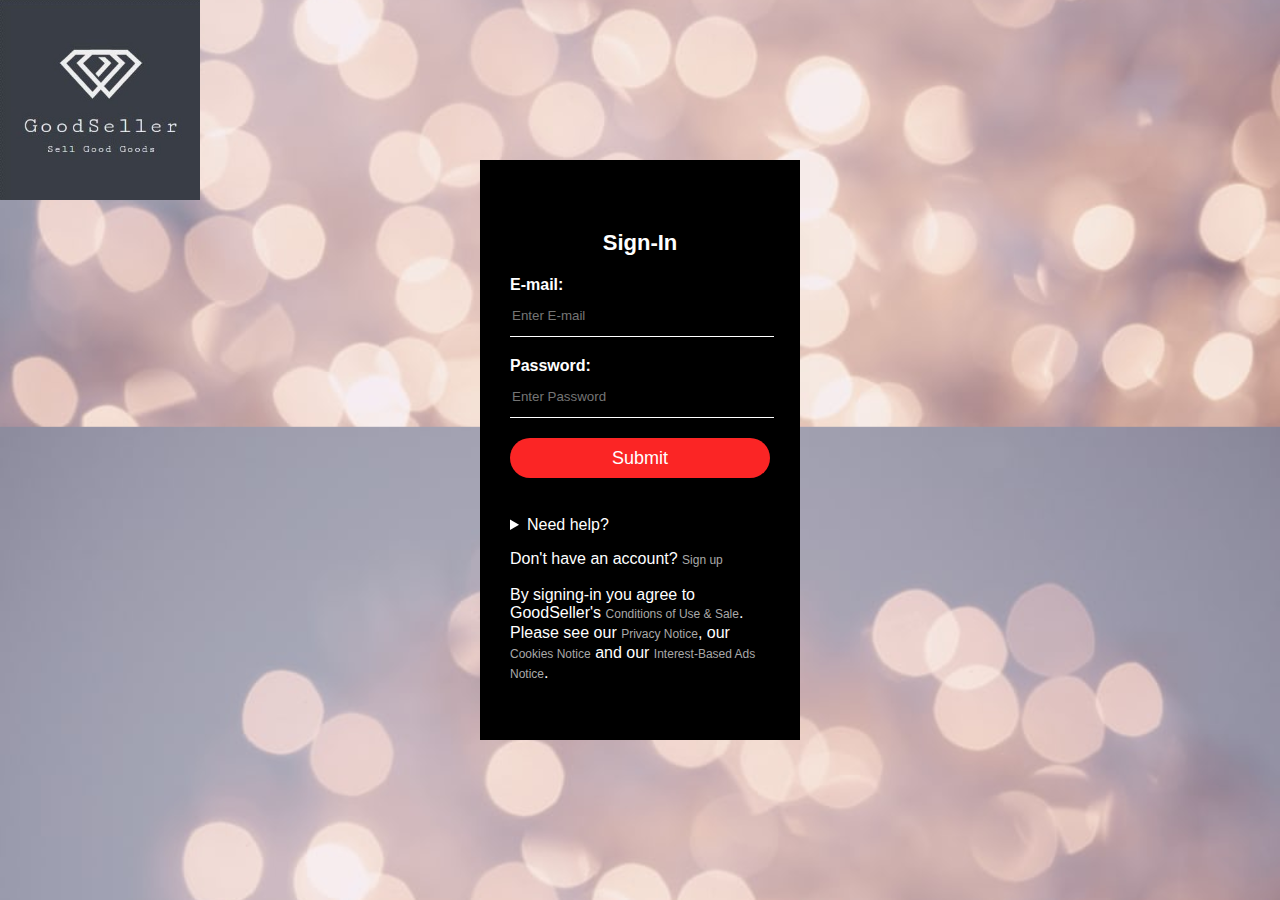
<file: login.html>
<!DOCTYPE html>
<html lang="en">

<html>

<head>
	<title>Login</title>
	<meta charset="UTF-8">
	<meta name="viewport" content="width=device-width, initial-scale=1.0">
	<link rel = "stylesheet" type = "text/css" href = "loginStyle.css">
	
	
	
</head>


	
<body>

	
	<a href="index.html">
	<img src="images/logo.jpg" class="logo">
	</a>
	

	<div class="Login">
		<h1>Sign-In</h1>
			
		<form method="POST" action="loginVerify.php">
			<label for="E-mail">E-mail:</label><br>
			<input type="email" id="E-mail" name="E-mail" placeholder="Enter E-mail"><br>
				
			<label for="Password">Password:</label><br>
			<input type="Password" id="Password" name="Password" placeholder="Enter Password"><br>
				
			<input type="submit" id= "loginBtn" name="loginBtn" value="Submit"><br>
			<br>
				
			<details>
				<summary>Need help?</summary>
				<a href="#">Forgot Password</a><br>
				<a href="#">Other login issues</a>
					
			</details>


			<p>Don't have an account? <a href="register.html">Sign up</a> </p>

			<p>By signing-in you agree to GoodSeller's <a href="#">Conditions of Use & Sale</a>. Please see our <a href="#">Privacy Notice</a>, our <a href="#">Cookies Notice</a> and our <a href="#">Interest-Based Ads Notice</a>.</p>
				
		</form>
		
	</div>


</body>

</html>
</file>
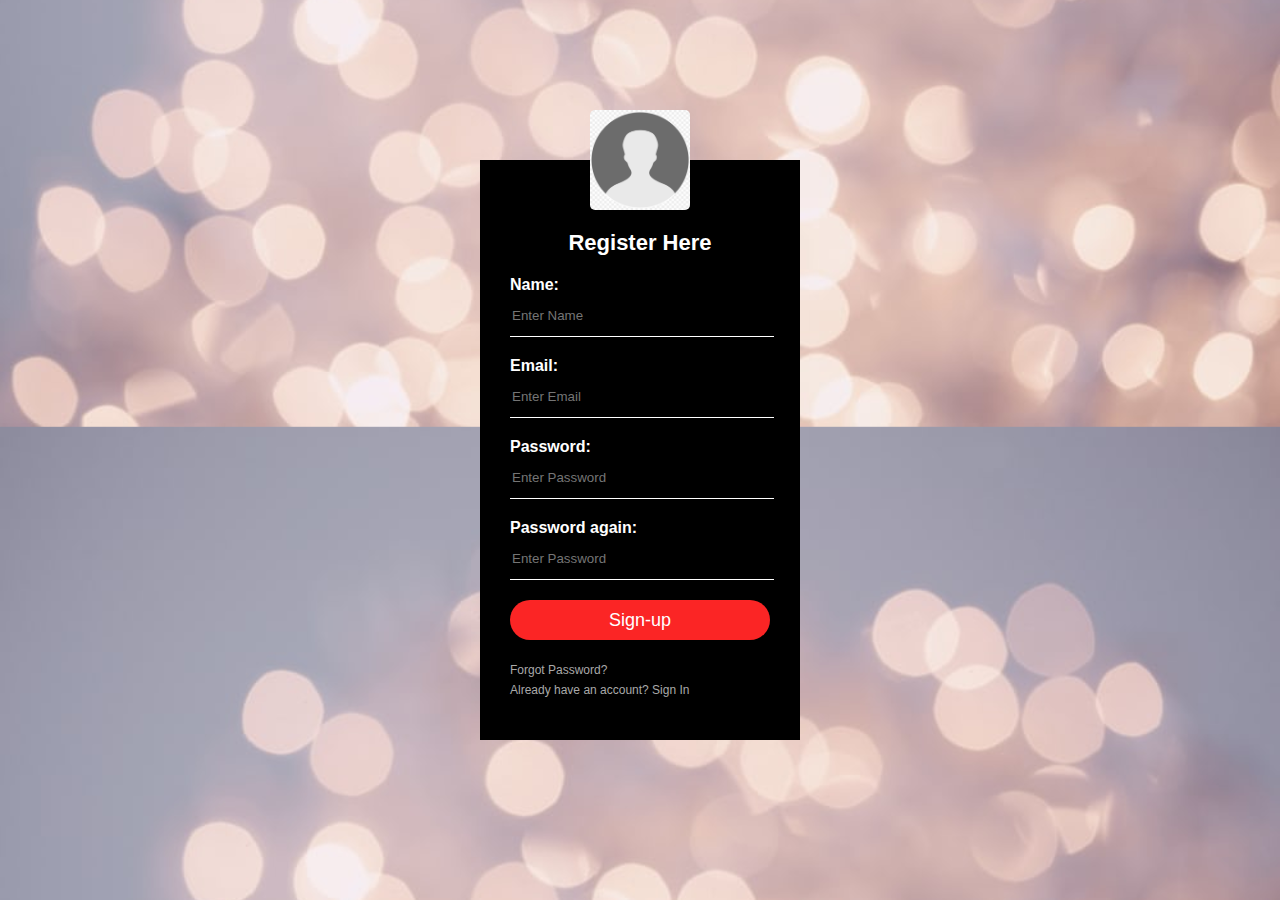
<file: register.html>
<!DOCTYPE html>
<html lang="en">

    <head>

        <title>Register</title>
        <meta charset="UTF-8">
        <meta name="description" content="Smart phones for sale">
        <meta name="keywords" content="Smart,Phones,Electronics,devices">
        <meta name="viewport" content="width=device-width, initial-scale=1.0"> 
        <link rel = "stylesheet" type="text/css" href="registerStyle.css">


    </head>

    <body>
        
        <div class = "regbox">
            <img src="images/avatar.png" class="avatar">
            <h1>Register Here</h1>
            <form method="POST" action="registerVerify.php">
                <!-- The name -->
                <label for="uName">Name:</label><br>
                <input type = "text" id = "uName" name = "uName" placeholder="Enter Name"><br>

                <!-- The email -->
                <label for="email">Email:</label><br>
                <input type = "email" id = "email" name = "email" placeholder= "Enter Email"><br>

                <!-- The password -->
                <label for="password">Password:</label><br>
                <input type = "password" id = "password" name = "password" placeholder="Enter Password"><br>

                <!-- The password again -->
                <label for="rePassword">Password again:</label><br>
                <input type = "password" id = "rePassword" name = "rePassword" placeholder="Enter Password"><br>

                <!-- The register button -->
                <input type = "submit" id = "regBtn" name = "regBtn" value = "Sign-up"><br>

                <a href ="#">Forgot Password?</a><br>
                <a href="login.html">Already have an account? Sign In</a> 



            </form>

        </div>
        



    </body>
 


</html>
</file>
<file: loginStyle.css>
body{
    margin: 0;
    padding: 0;
    background: url(images/background.jfif);
    background-color: aquamarine;
     /* Cover resizes the background image to cover entire
     container */
    background-size: cover;
    background-position: center;
    font-family: sans-serif;
}


.Login{
    width: 320px;
    height: 580px;
    background: #000;
    color: #fff;
    top: 50%;
    left: 50%;
    position: absolute;
    transform: translate(-50%, -50%);
    box-sizing: border-box;
    padding: 70px 30px;

}

.logo{
	
	width: 200px;
	height: 200px;
	position: absolute;
	
	
}


h1{
    margin: 0;
    padding: 0 0 20px;
    text-align: center;
    font-size: 22px;

}

.Login label{
    margin: 0;
    padding: 0;
    font-weight: bold;
}

.Login input{
    width: 100%;
    margin-bottom: 20px;
    color: #fff;
}



.Login input[type = "text"], input[type="email"] ,input[type="password"]
{
    border: none;
    border-bottom: 1px solid #fff;
    background: transparent;
    outline: none;
    height: 40px;

}


.Login input[type = "submit"] {

    border: none;
    outline: none;
    height: 40px;
    background: #fb2525 ;
    font-size: 18px;
    border-radius: 20px;

}

.Login input[type = "submit"]:hover 
{
    cursor: pointer;
    background: ffc107;
    color: #000;
}


.Login a{
    text-decoration: none;
    font-size: 12px;
    line-height: 20px;
    color : darkgrey;
}
</file>
<file: registerStyle.css>
body{
    margin: 0;
    padding: 0;
    background: url(images/background.jfif);
    background-color: aquamarine;
     /* Cover resizes the background image to cover entire
     container */
    background-size: cover;
    background-position: center;
    font-family: sans-serif;
}


.regbox{
    width: 320px;
    height: 580px;
    background: #000;
    color: #fff;
    top: 50%;
    left: 50%;
    position: absolute;
    transform: translate(-50%, -50%);
    box-sizing: border-box;
    padding: 70px 30px;

}

.avatar{
    width: 100px;
    height: 100px;
    border-radius: 5px;
    position: absolute;
    top: -50px;
    left: calc(50% - 50px);

}

h1{
    margin: 0;
    padding: 0 0 20px;
    text-align: center;
    font-size: 22px;

}

.regbox label{
    margin: 0;
    padding: 0;
    font-weight: bold;
}

.regbox input{
    width: 100%;
    margin-bottom: 20px;
    color: #fff;
}

.regbox input[type = "text"], input[type="email"] ,input[type="password"]
{
    border: none;
    border-bottom: 1px solid #fff;
    background: transparent;
    outline: none;
    height: 40px;

}

.regbox input[type = "submit"] {

    border: none;
    outline: none;
    height: 40px;
    background: #fb2525 ;
    font-size: 18px;
    border-radius: 20px;

}

.regbox input[type = "submit"]:hover 
{
    cursor: pointer;
    background: ffc107;
    color: #000;
}


.regbox a{
    text-decoration: none;
    font-size: 12px;
    line-height: 20px;
    color : darkgrey;
}
</file>
